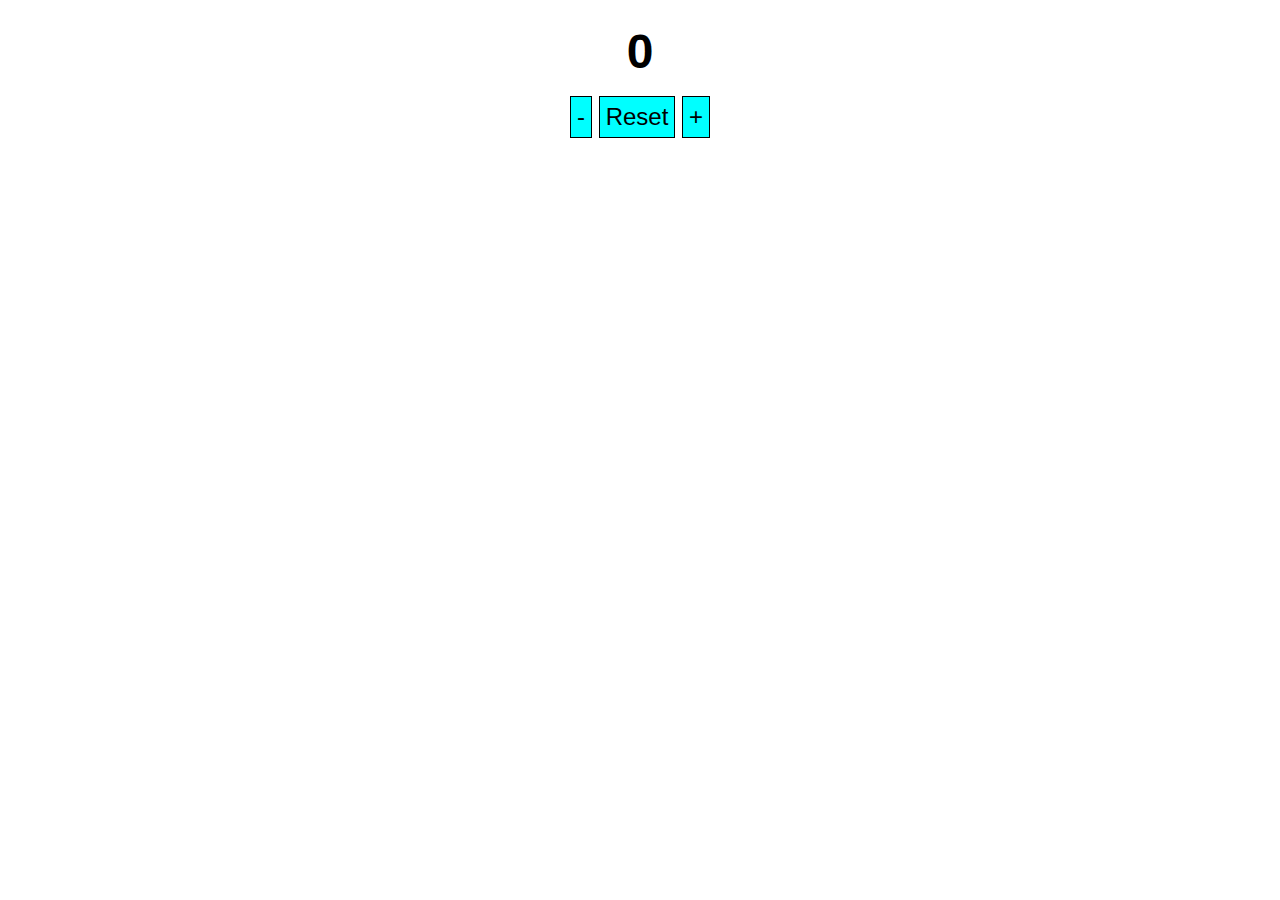
<file: Joseph/p1/index.html>
<!DOCTYPE html>
<html lang="en">
<head>
    <meta charset="UTF-8">
    <meta name="viewport" content="width=device-width, initial-scale=1.0">
    <title>Document</title>
    <link rel="stylesheet" href="styles.css">
</head>
<body>
    <h1 id="num">0</h1>
    <div>
    <button id="d">-</button>
    <button id="r">Reset</button>
    <button id="i">+</button>
    </div>

    <script src="index.js"></script>
</body>
</html>
</file>
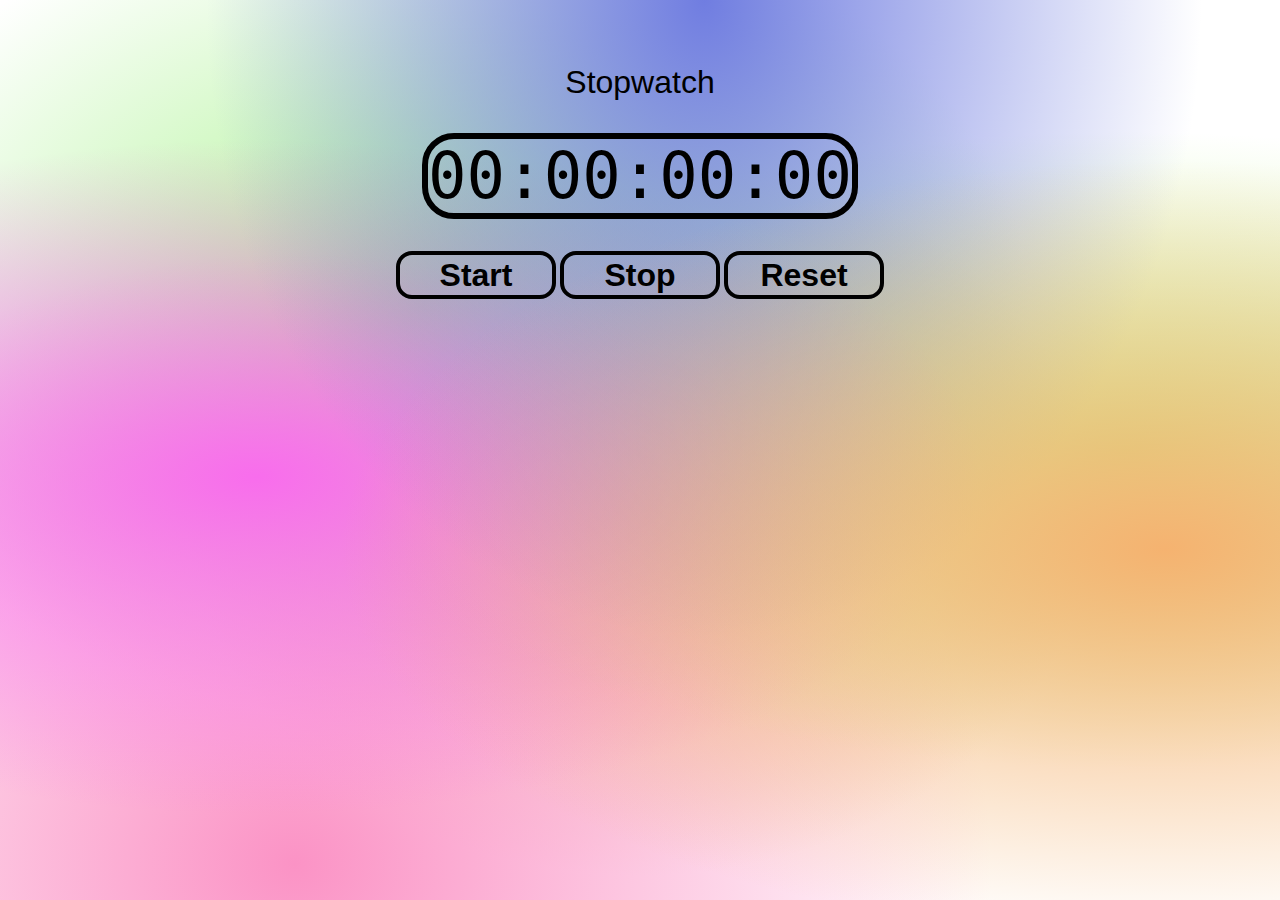
<file: Joseph/p10 (timer)/index.html>
<!DOCTYPE html>
<html lang="en">
<head>
    <meta charset="UTF-8">
    <meta name="viewport" content="width=device-width, initial-scale=1.0">
    <title>Document</title>
    <link rel="stylesheet" href="style.css">
</head>
<body>
    
    <h1 id="h1">Stopwatch</h1>


    <div id="container">
            <div id="display">00:00:00:00</div>
            <div id="controls">
                <button onclick="start()"="start">Start</button>
                <button onclick="stop()"="Stop">Stop</button>
                <button onclick="reset()"="Reset">Reset</button>
            </div>
    </div>
    <script src="index.js"></script>
</body>
</html>
</file>
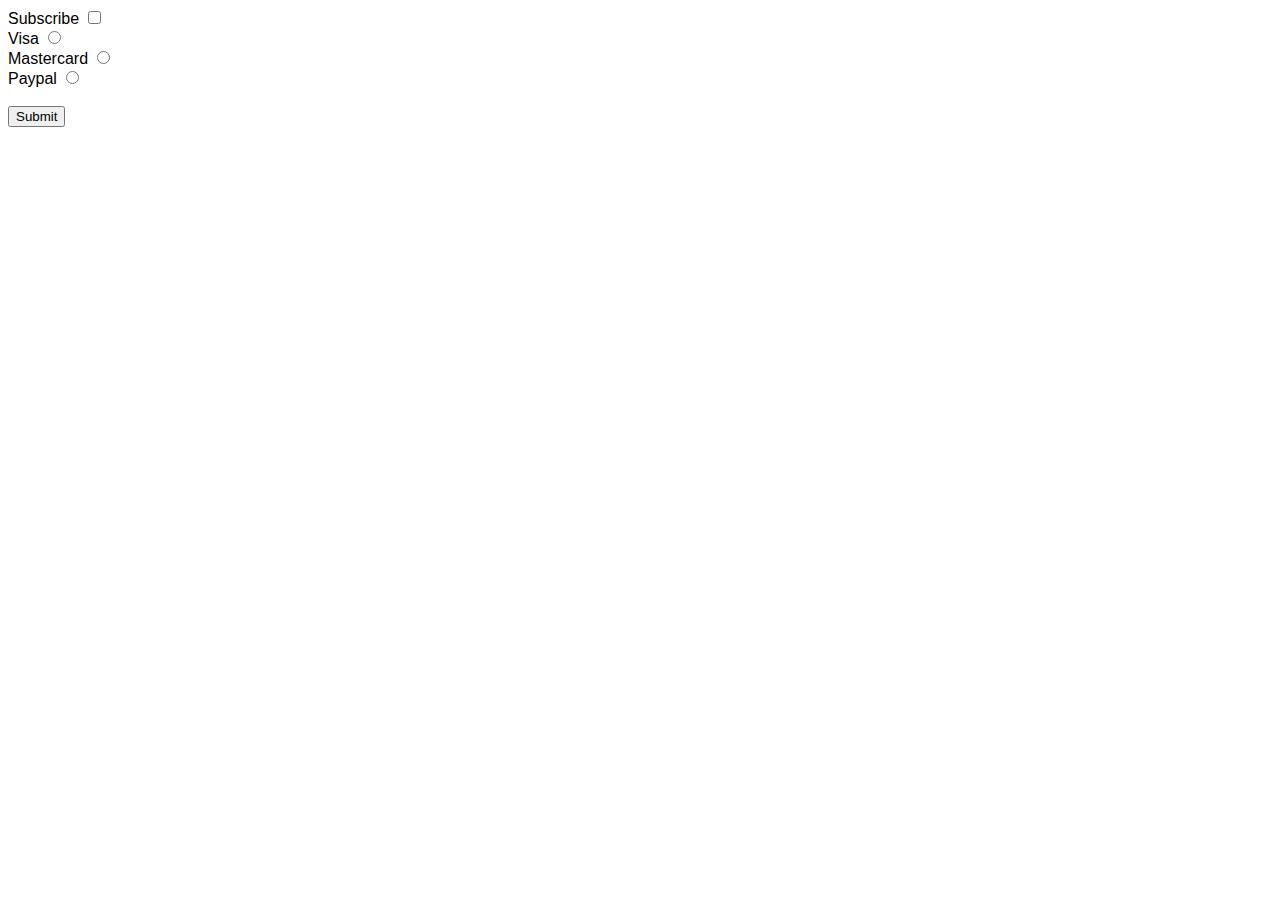
<file: Joseph/p2/index.html>
<!DOCTYPE html>
<html lang="en">
<head>
    <meta charset="UTF-8">
    <meta name="viewport" content="width=device-width, initial-scale=1.0">
    <title>Document</title>
    <link rel="stylesheet" href="styles.css">
</head>
<body>
    <label for="sub">Subscribe</label>
    <input type="checkbox" name="" id="sub">
    <br>
    <label for="visaBtn">Visa</label>
    <input type="radio" name="pay" id="visaBtn">
    <br>
    <label for="masterBtn">Mastercard</label>
    <input type="radio" name="pay" id="masterBtn">
    <br>
    <label for="paypalBtn">Paypal</label>
    <input type="radio" name="pay" id="paypalBtn">
    <br>
    <br>
    <button id="submit" type="submit">Submit</button>

    <p id="subResult"></p>
    <p id="payResult"></p>


    <script src="index.js"></script>
</body>
</html>
</file>
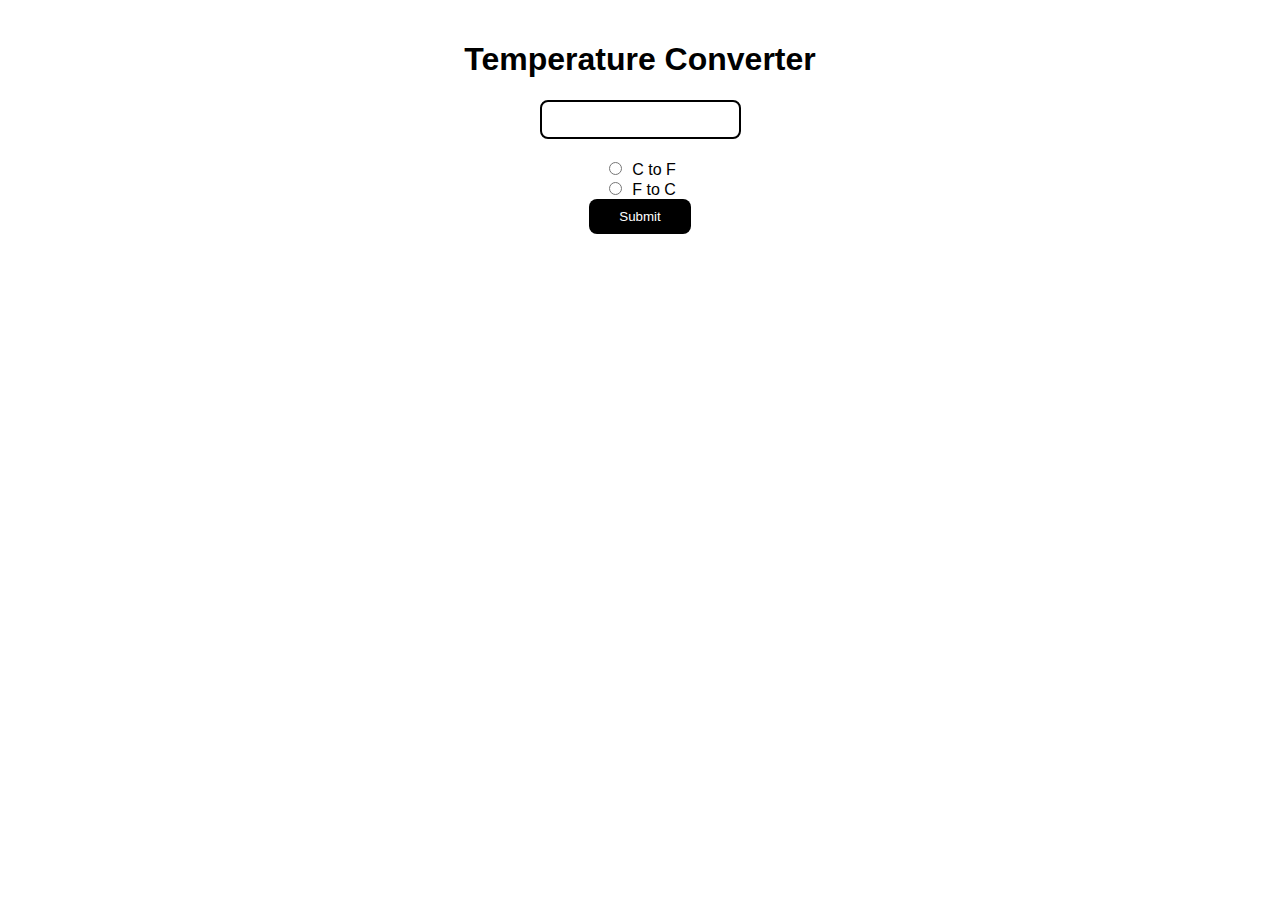
<file: Joseph/p5/index.html>
<!DOCTYPE html>
<html lang="en">
<head>
    <meta charset="UTF-8">
    <meta name="viewport" content="width=device-width, initial-scale=1.0">
    <title>Document</title>
    <link rel="stylesheet" href="style.css">
</head>
<body>
<h1 id="h1">Temperature Converter</h1>
<input type="number" id="temp"><br>
<input type="radio" name="i" id="cf"><label for="cf">C to F</label><br>
<input type="radio" name="i" id="fc"><label for="fc">F to C</label><br>
<button id="submit">Submit</button>
<h2 id="result"></h2>

    <script src="index.js"></script>
</body>
</html>
</file>
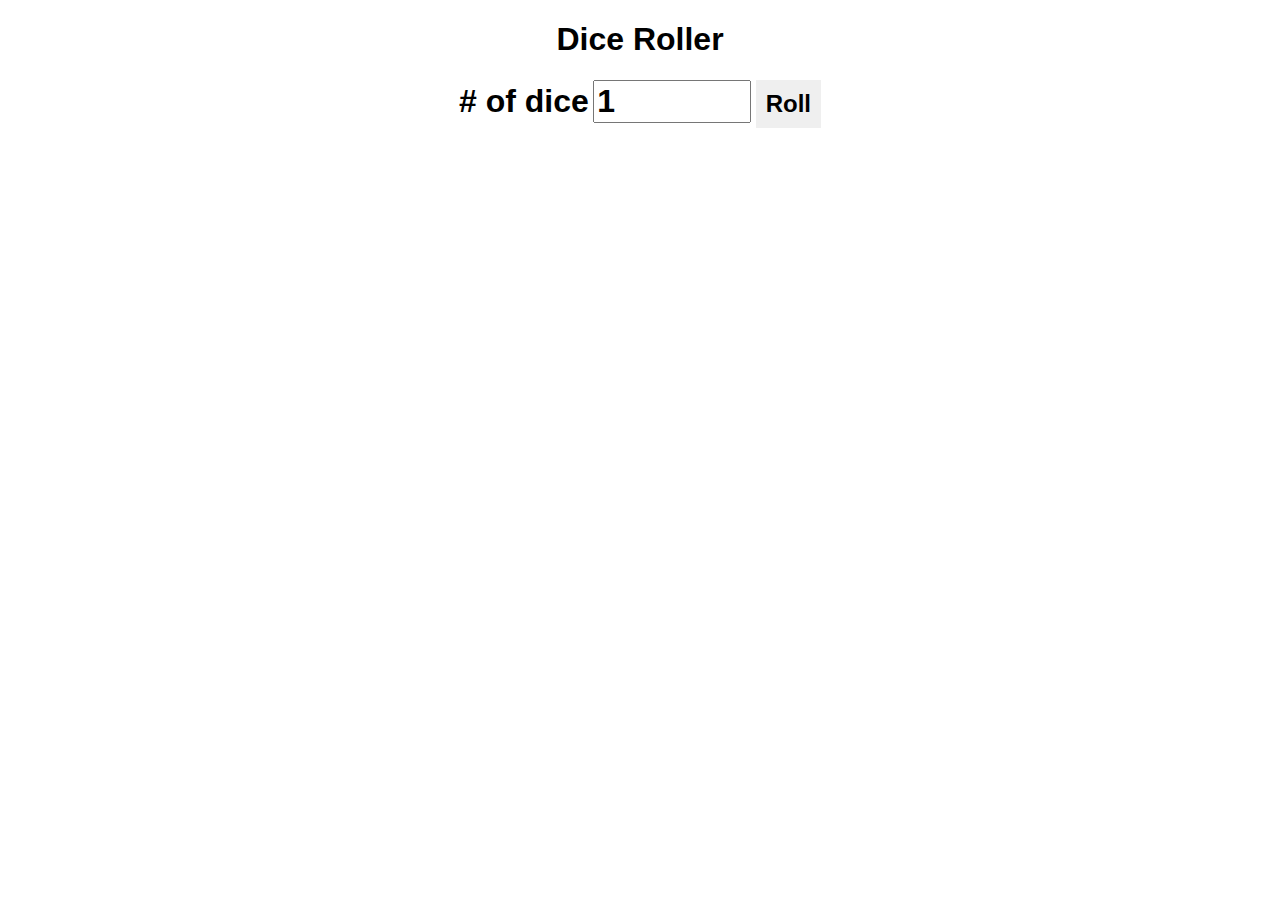
<file: Joseph/p6(dice-roller)/index.html>
<!DOCTYPE html>
<html lang="en">
<head>
    <meta charset="UTF-8">
    <meta name="viewport" content="width=device-width, initial-scale=1.0">
    <title>Document</title>
    <link rel="stylesheet" href="style.css">
</head>
<body>

    <div id="cont">
        <h1 id="h1">Dice Roller
        </h1>
        <label for="inp"># of dice</label>
        <input type="number" value="1" id="inp" min="0">
        <button id="roll" onclick="roll()">Roll</button>

        <div id="res">

        </div>
        <div id="img">

        </div>
    </div>
    


    <script src="index.js"></script>
</body>
</html>
</file>
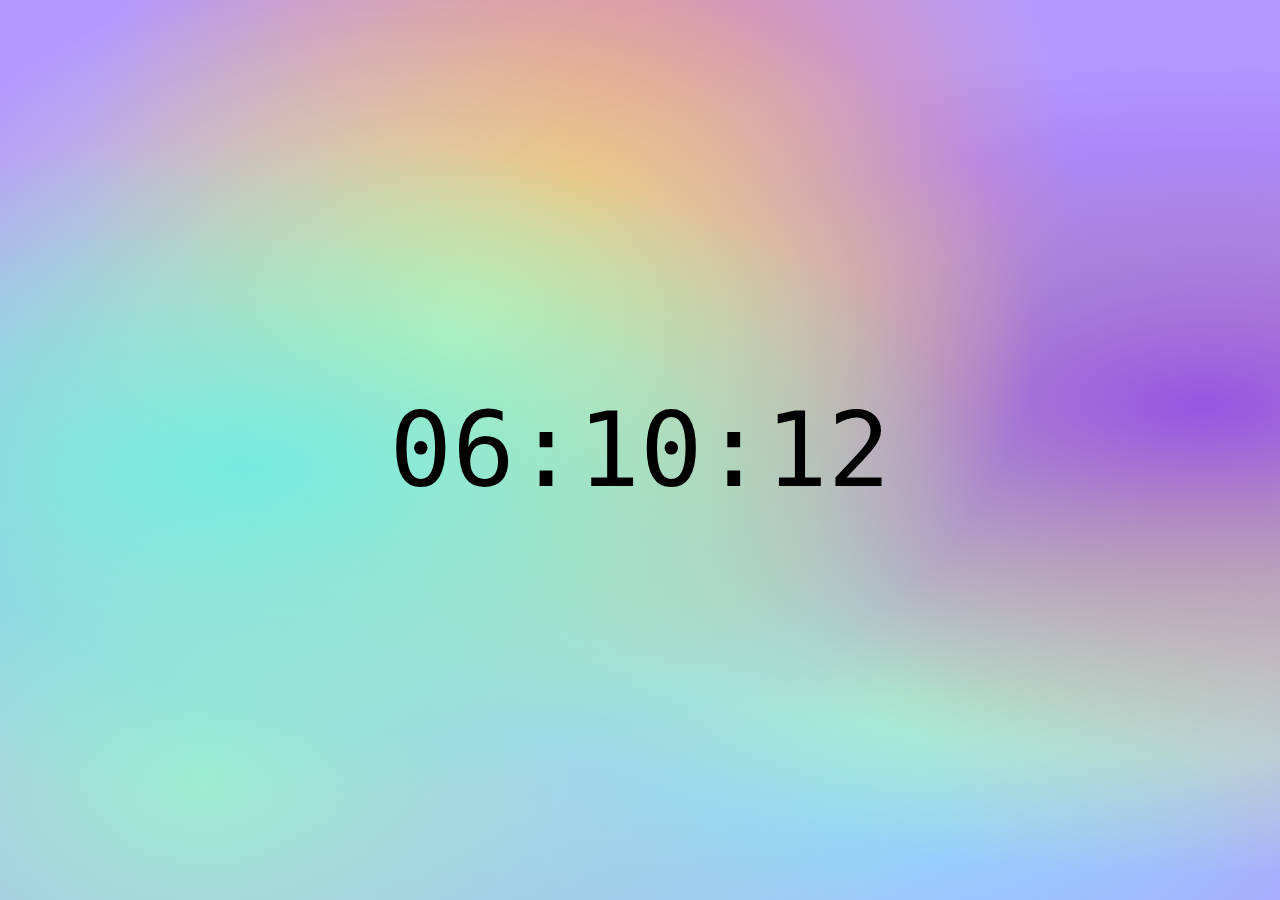
<file: Joseph/p9 (digital clock)/index.html>
<!DOCTYPE html>
<html lang="en">
<head>
    <meta charset="UTF-8">
    <meta name="viewport" content="width=device-width, initial-scale=1.0">
    <title>Document</title>
    <link rel="stylesheet" href="style.css">
</head>
<body>
    

    <div id="clock-cont">
        <div id="clock">
        </div>
    </div>

    <script src="index.js"></script>
</body>
</html>
</file>
<file: Joseph/p1/styles.css>
body{
    font-family: Verdana, Geneva, Tahoma, sans-serif;
    font-size: 1.5em;
    line-height: 1em;
    display: flex;
    flex-direction: column;
    justify-content: center;
    align-items: center;
}
button{
    border: 1px solid black;
    background-color: aqua;
    font-size: 1em;
    padding: 0.25em;
}
</file>
<file: Joseph/p10 (timer)/style.css>
*{
    box-sizing: border-box;
    padding: 0;
    margin: 0;
}

body{
    box-sizing: border-box;
    border: 0;
    padding: 0;
    display: flex;
    flex-direction: column;
    align-items: center;
    height: 100vh;
    max-height: 100vh;
    background-repeat: no-repeat;
    background-size: cover;
    background-position: center center;
    /* background-color:#ff99d8; */
    background-image:
    radial-gradient(at 91% 61%, hsla(30,87%,70%,1) 0px, transparent 50%),
    radial-gradient(at 55% 0%, hsla(233,65%,66%,1) 0px, transparent 50%),
    radial-gradient(at 20% 53%, hsla(305,91%,70%,1) 0px, transparent 50%),
    radial-gradient(at 88% 50%, hsla(91,84%,78%,1) 0px, transparent 50%),
    radial-gradient(at 23% 96%, hsla(331,93%,78%,1) 0px, transparent 50%),
    radial-gradient(at 33% 34%, hsla(104,80%,75%,1) 0px, transparent 50%),
    radial-gradient(at 50% 57%, hsla(37,62%,76%,1) 0px, transparent 50%);
}


#h1{
    margin-top: 2em;
    font-size: 2rem;
    font-family:Arial, Helvetica, sans-serif;
    font-weight: 300;
    color: black;
    margin-bottom: 1em;
   
}

#display{
    font-family: monospace;
    font-size: 4rem;
    border: 6px solid black;
    border-radius: 2rem;
}    

#container{
    display: flex;
    flex-direction: column;
    align-items: center;
    row-gap: 2em;
}

button{
    width: 10rem;
    height: 3rem;
    font-size: 2rem;
    border: 0.25rem solid black;
    border-radius: 1rem;
    font-weight: 800;
    background-color: #ffffff00;
}
</file>
<file: Joseph/p2/styles.css>
body{
    font-family: Verdana, Geneva, Tahoma, sans-serif;
    font-size: 1em;
}
</file>
<file: Joseph/p5/style.css>
body {
    font-family: Arial, sans-serif;
    background-color: #fff;
    color: #000;
    text-align: center;
    padding: 20px;
    margin: 0;
}

#h1 {
    color: #000;
}

input[type="number"] {
    padding: 10px;
    margin-bottom: 20px;
    border: 2px solid #000;
    border-radius: 8px;
}

input[type="radio"] {
    margin-right: 10px;
}

button {
    padding: 10px 30px;
    background-color: #000;
    color: #fff;
    border: none;
    border-radius: 8px;
    cursor: pointer;
}

button:hover {
    background-color: #333;
}

#result {
    margin-top: 20px;
    font-size: 24px;
}
</file>
<file: Joseph/p6(dice-roller)/style.css>
body{
    font-family: Arial, Helvetica, sans-serif;
    text-align:center;
    font-size: 2 rem;
    font-weight: bold;
}

label{
    font-size: 2rem;

}
button{
    border:none;
    font-size: 1.5rem;
    padding: 10px;
    font-weight: 900;
    cursor: pointer;
}

input{
    font-size: 2rem;
    width: 150px;
    font-weight: bold;
}

#img{
    align-self: center center;
    width: 100%;
    display: flex;
    flex-wrap: wrap;
    align-items: center;
    justify-content: center;
    padding: 1em;
}
</file>
<file: Joseph/p9 (digital clock)/style.css>
body{
    margin: 0;
    height: 100vh;
/* 
    background-position: center center;
    background-repeat: no-repeat;
    background-size: cover; */
    background-color:#b399ff;
    background-image:
    radial-gradient(at 19% 52%, hsla(175,74%,69%,1) 0px, transparent 50%),
    radial-gradient(at 35% 38%, hsla(76,83%,79%,1) 0px, transparent 50%),
    radial-gradient(at 16% 86%, hsla(157,70%,78%,1) 0px, transparent 50%),
    radial-gradient(at 45% 21%, hsla(15,87%,71%,1) 0px, transparent 50%),
    radial-gradient(at 94% 45%, hsla(268,71%,61%,1) 0px, transparent 50%),
    radial-gradient(at 94% 57%, hsla(67,94%,74%,1) 0px, transparent 50%),
    radial-gradient(at 70% 77%, hsla(190,94%,76%,1) 0px, transparent 50%);
#clock-cont{
    display:  flex;
    justify-content: center;
    align-items: center;
    height: 100%;
}

#clock{
    font-family: monospace;
    font-size: 6.5rem;
    text-align: center;
}
</file>
